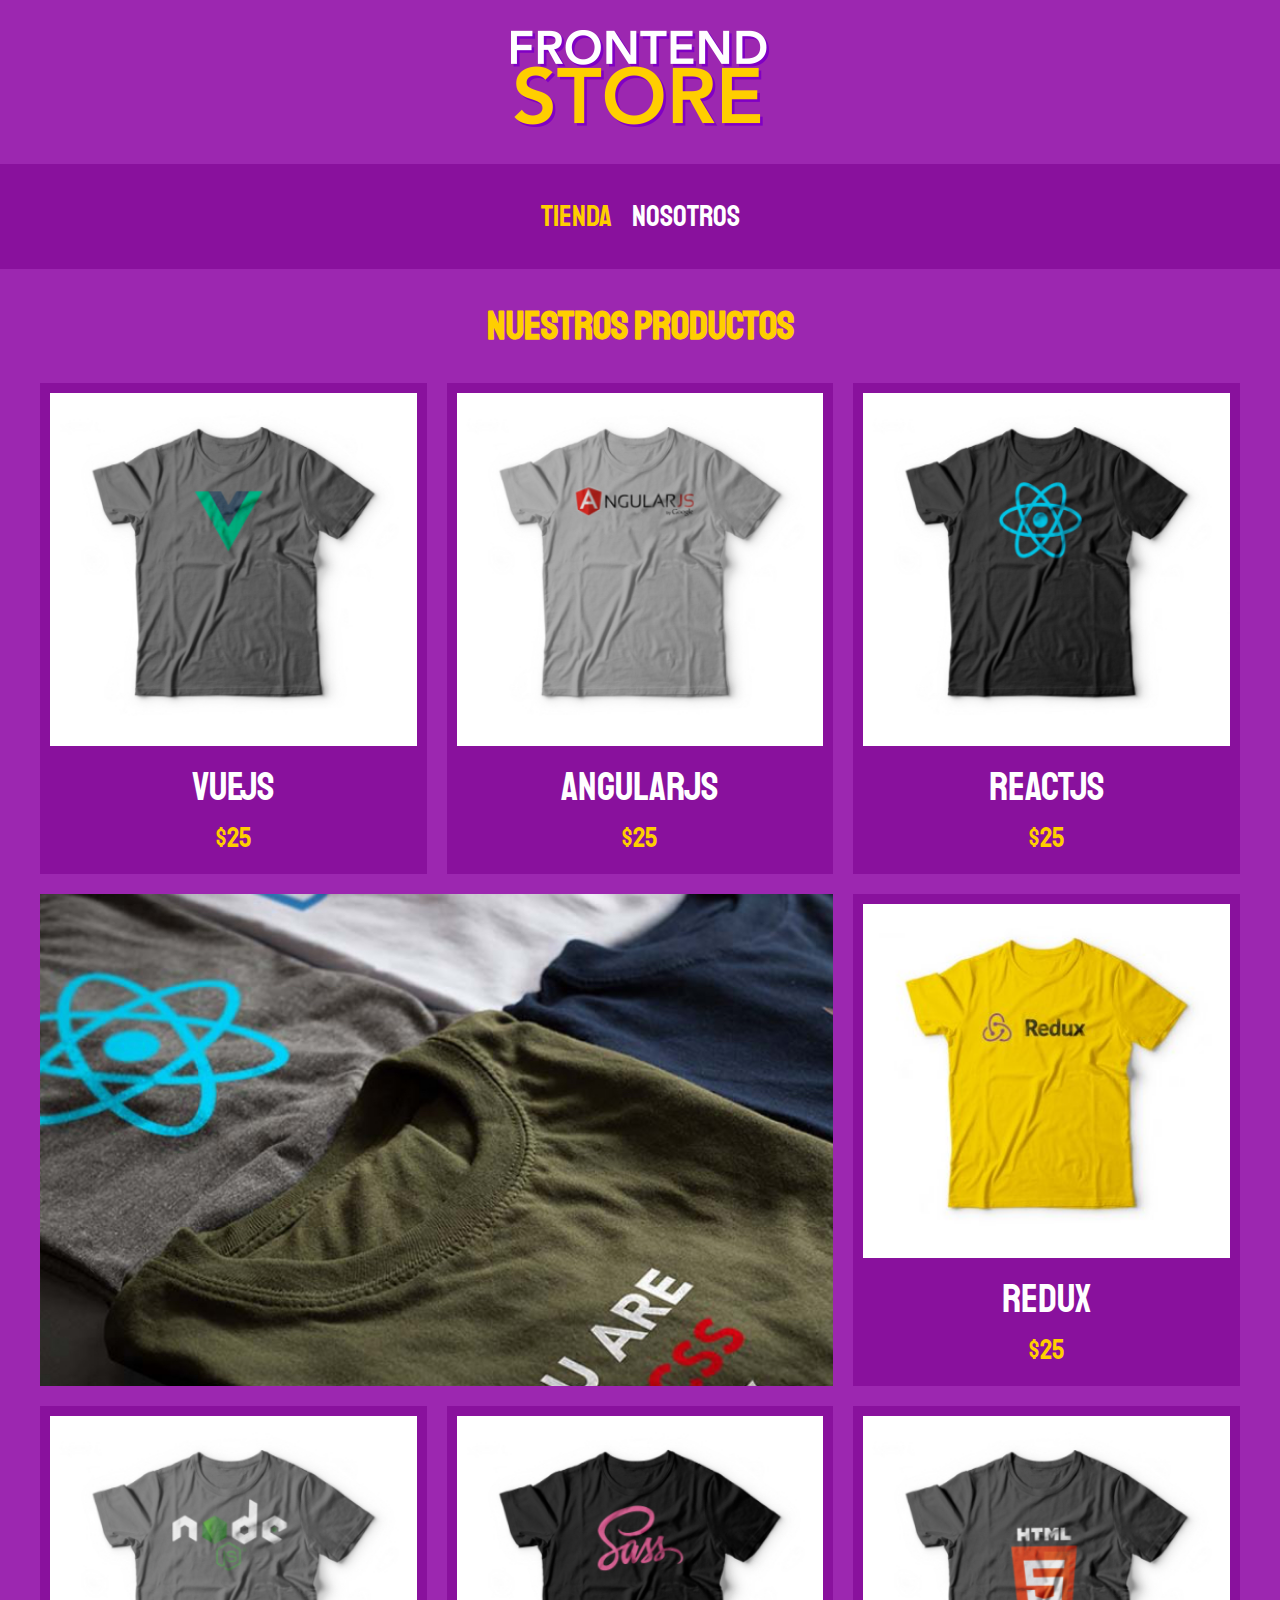
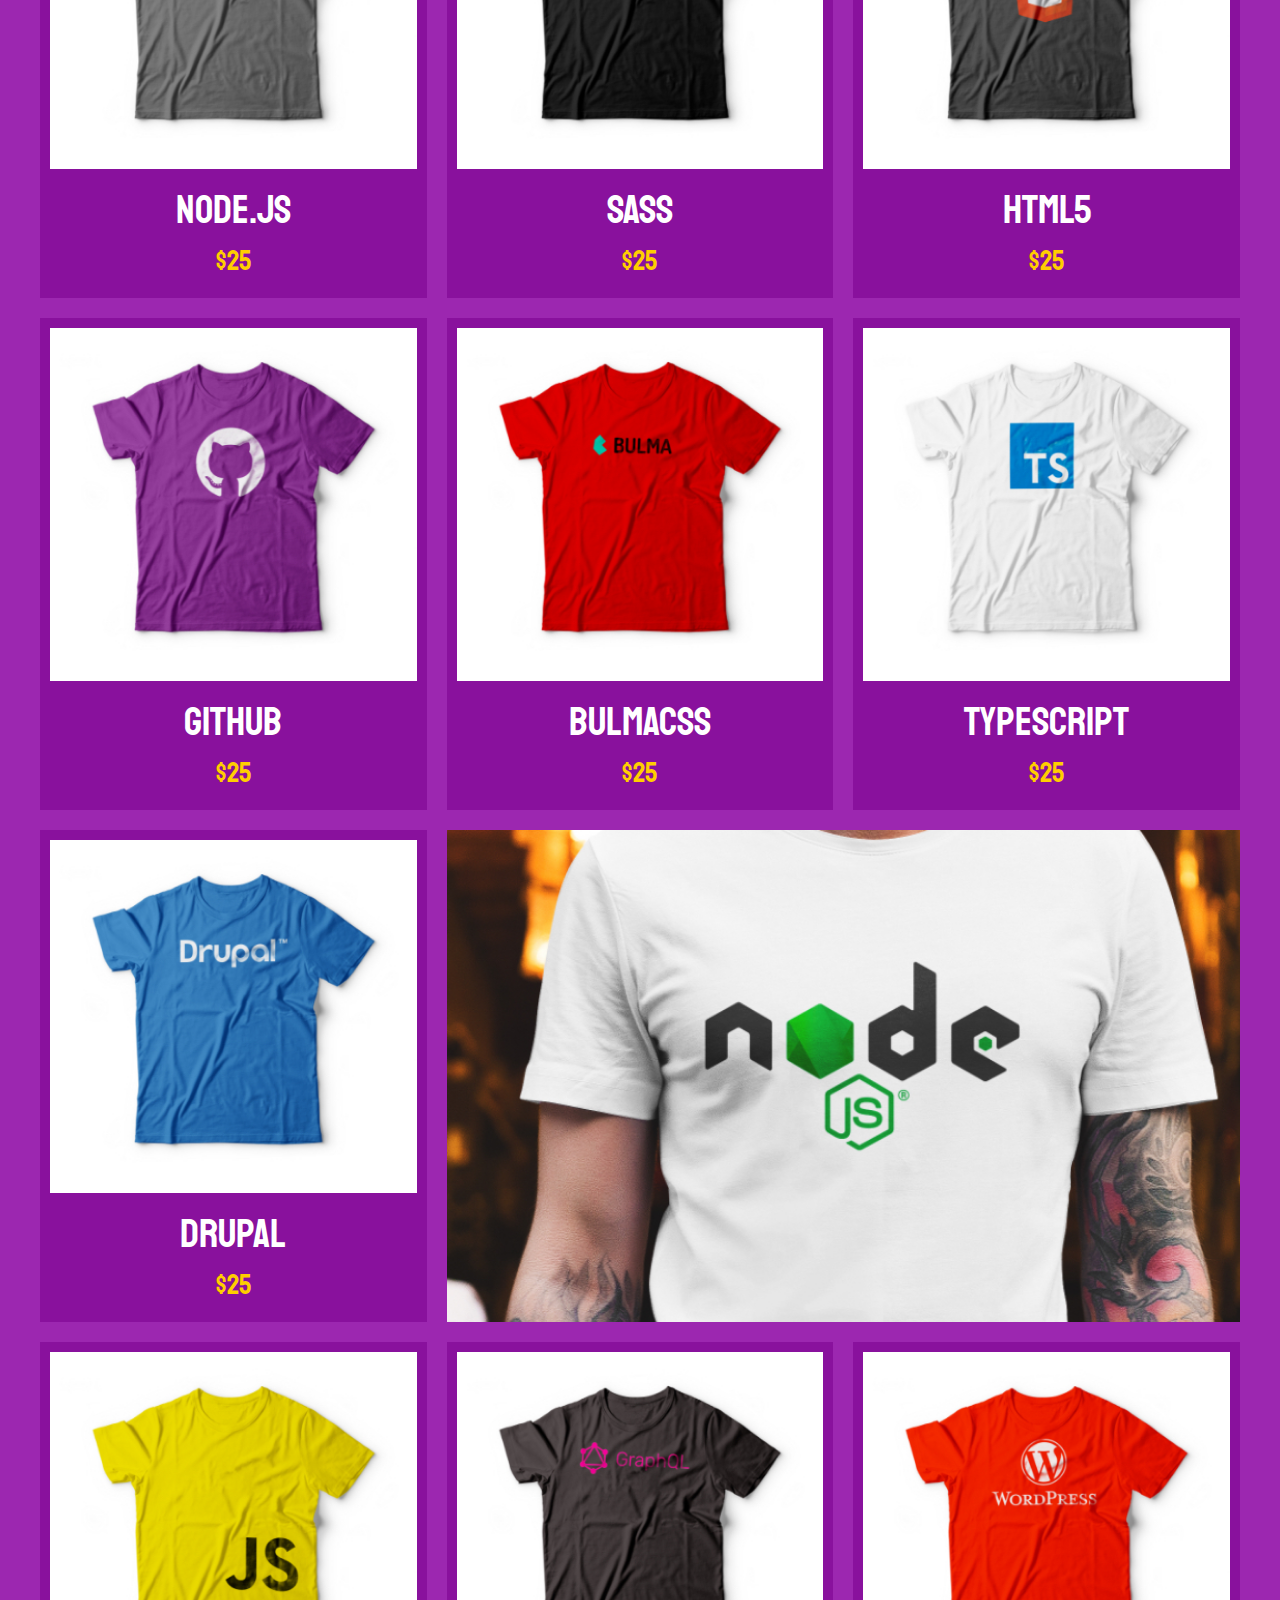
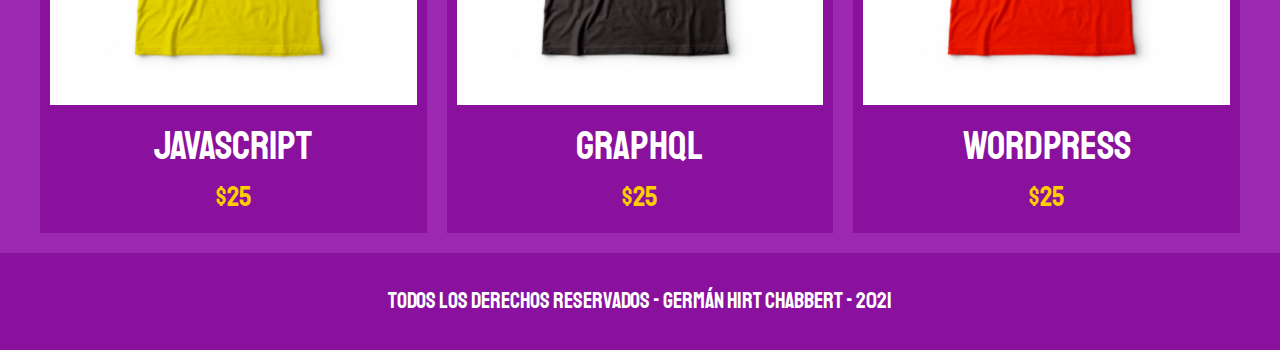
<file: index.html>
<!DOCTYPE html>
<html lang="en">
<head>
    <meta charset="UTF-8">
    <meta http-equiv="X-UA-Compatible" content="IE=edge">
    <meta name="viewport" content="width=device-width, initial-scale=1.0">
    <title>Frontend Store</title>
    <link rel="stylesheet" href="css/Normalize.css">
    <link href="https://fonts.googleapis.com/css2?family=Staatliches&display=swap" rel="stylesheet">
    <link rel="stylesheet" href="css/Style.css">

</head>
<body>
    <header class="header">
        <a href="index.html">
            <img class="header__logo" src="img/logo.png" alt="logotipo">
        </a>
    </header>
    <nav class="navegacion" >
        <a class="navegacion__enlace navegacion__enlace--activo" href="index.html">Tienda</a>
        <a class="navegacion__enlace" href="nosotros.html">Nosotros</a>
    </nav>

    <main class="contenedor">
        <h1>Nuestros Productos</h1>

        <div class="grid">
            <div class="producto">
                <a href="producto.html">
                    <img class="producto__imagen" src="img/1.jpg" alt="imagen camisa">
                    <div class="producto__informacion">
                        <p class="producto__nombre">VueJS</p>
                        <p class="producto__precio">$25</p>
                    </div>
                </a>
            </div> <!-- producto -->
            <div class="producto">
                <a href="producto.html">
                    <img class="producto__imagen" src="img/2.jpg" alt="imagen camisa">
                    <div class="producto__informacion">
                        <p class="producto__nombre">AngularJS</p>
                        <p class="producto__precio">$25</p>
                    </div>
                </a>
            </div> <!-- producto -->
            <div class="producto">
                <a href="producto.html">
                    <img class="producto__imagen" src="img/3.jpg" alt="imagen camisa">
                    <div class="producto__informacion">
                        <p class="producto__nombre">ReactJS</p>
                        <p class="producto__precio">$25</p>
                    </div>
                </a>
            </div> <!-- producto -->
            <div class="producto">
                <a href="producto.html">
                    <img class="producto__imagen" src="img/4.jpg" alt="imagen camisa">
                    <div class="producto__informacion">
                        <p class="producto__nombre">Redux</p>
                        <p class="producto__precio">$25</p>
                    </div>
                </a>
            </div> <!-- producto -->
            <div class="producto">
                <a href="producto.html">
                    <img class="producto__imagen" src="img/5.jpg" alt="imagen camisa">
                    <div class="producto__informacion">
                        <p class="producto__nombre">Node.JS</p>
                        <p class="producto__precio">$25</p>
                    </div>
                </a>
            </div> <!-- producto -->
            <div class="producto">
                <a href="producto.html">
                    <img class="producto__imagen" src="img/6.jpg" alt="imagen camisa">
                    <div class="producto__informacion">
                        <p class="producto__nombre">SASS</p>
                        <p class="producto__precio">$25</p>
                    </div>
                </a>
            </div> <!-- producto -->
            <div class="producto">
                <a href="producto.html">
                    <img class="producto__imagen" src="img/7.jpg" alt="imagen camisa">
                    <div class="producto__informacion">
                        <p class="producto__nombre">HTML5</p>
                        <p class="producto__precio">$25</p>
                    </div>
                </a>
            </div> <!-- producto -->
            <div class="producto">
                <a href="producto.html">
                    <img class="producto__imagen" src="img/8.jpg" alt="imagen camisa">
                    <div class="producto__informacion">
                        <p class="producto__nombre">Github</p>
                        <p class="producto__precio">$25</p>
                    </div>
                </a>
            </div> <!-- producto -->
            <div class="producto">
                <a href="producto.html">
                    <img class="producto__imagen" src="img/9.jpg" alt="imagen camisa">
                    <div class="producto__informacion">
                        <p class="producto__nombre">BulmaCSS</p>
                        <p class="producto__precio">$25</p>
                    </div>
                </a>
            </div> <!-- producto -->
            <div class="producto">
                <a href="producto.html">
                    <img class="producto__imagen" src="img/10.jpg" alt="imagen camisa">
                    <div class="producto__informacion">
                        <p class="producto__nombre">TypeScript</p>
                        <p class="producto__precio">$25</p>
                    </div>
                </a>
            </div> <!-- producto -->
            <div class="producto">
                <a href="producto.html">
                    <img class="producto__imagen" src="img/11.jpg" alt="imagen camisa">
                    <div class="producto__informacion">
                        <p class="producto__nombre">Drupal</p>
                        <p class="producto__precio">$25</p>
                    </div>
                </a>
            </div> <!-- producto -->
            <div class="producto">
                <a href="producto.html">
                    <img class="producto__imagen" src="img/12.jpg" alt="imagen camisa">
                    <div class="producto__informacion">
                        <p class="producto__nombre">JavaScript</p>
                        <p class="producto__precio">$25</p>
                    </div>
                </a>
            </div> <!-- producto -->
            <div class="producto">
                <a href="producto.html">
                    <img class="producto__imagen" src="img/13.jpg" alt="imagen camisa">
                    <div class="producto__informacion">
                        <p class="producto__nombre">GraphQL</p>
                        <p class="producto__precio">$25</p>
                    </div>
                </a>
            </div> <!-- producto -->
            <div class="producto">
                <a href="producto.html">
                    <img class="producto__imagen" src="img/14.jpg" alt="imagen camisa">
                    <div class="producto__informacion">
                        <p class="producto__nombre">WordPress</p>
                        <p class="producto__precio">$25</p>
                    </div>
                </a>
            </div> <!-- producto -->
            <div class="grafico grafico--camisas"></div>
            <div class="grafico grafico--node"></div>
        </div>
    </main>

    
    <footer class="footer">
        <p class="footer__texto">Todos los derechos Reservados - Germán Hirt Chabbert - 2021</p>
    </footer>

</body>
</html>
</file>
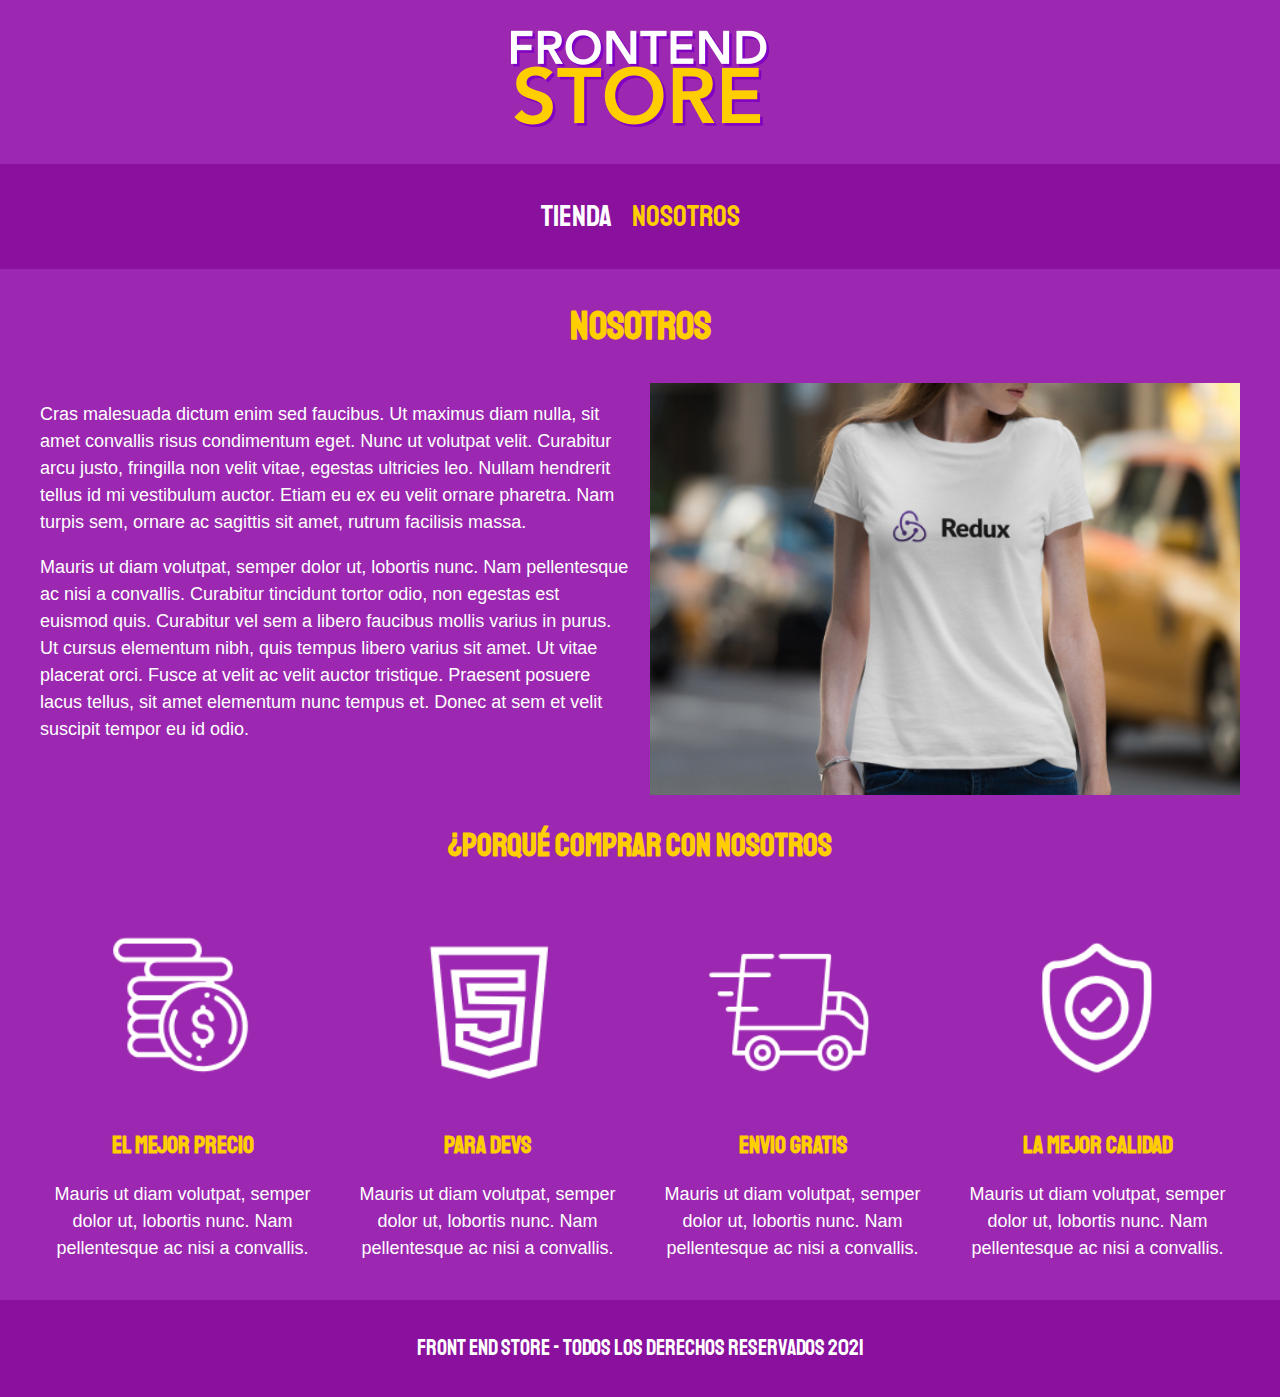
<file: nosotros.html>
<!DOCTYPE html>
<html lang="en">
<head>
    <meta charset="UTF-8">
    <meta http-equiv="X-UA-Compatible" content="IE=edge">
    <meta name="viewport" content="width=device-width, initial-scale=1.0">
    <title>Frontend Store</title>
    <link rel="stylesheet" href="css/Normalize.css">
    <link href="https://fonts.googleapis.com/css2?family=Staatliches&display=swap" rel="stylesheet">
    <link rel="stylesheet" href="css/Style.css">

</head>
<body>
    <header class="header">
        <a href="index.html">
            <img class="header__logo" src="img/logo.png" alt="logotipo">
        </a>
    </header>
    <nav class="navegacion" >
        <a class="navegacion__enlace " href="index.html">Tienda</a>
        <a class="navegacion__enlace navegacion__enlace--activo" href="nosotros.html">Nosotros</a>
    </nav>

    <main class="contenedor">
        <h1>Nosotros</h1>

        <div class="nosotros">
            <div class="nosotros__contenido">
                <p>Cras malesuada dictum enim sed faucibus. Ut maximus diam nulla, sit amet 
                convallis risus condimentum eget. Nunc ut volutpat velit. Curabitur arcu justo, 
                fringilla non velit vitae, egestas ultricies leo. Nullam hendrerit tellus id mi 
                vestibulum auctor. Etiam eu ex eu velit ornare pharetra. Nam turpis sem, ornare 
                ac sagittis sit amet, rutrum facilisis massa.</p>
                
                <p>Mauris ut diam volutpat, semper dolor ut, lobortis nunc. Nam pellentesque ac 
                nisi a convallis. Curabitur tincidunt tortor odio, non egestas est euismod quis. 
                Curabitur vel sem a libero faucibus mollis varius in purus. Ut cursus elementum nibh, 
                quis tempus libero varius sit amet. Ut vitae placerat orci. Fusce at velit ac velit 
                auctor tristique. Praesent posuere lacus tellus, sit amet elementum nunc tempus et. 
                Donec at sem et velit suscipit tempor eu id odio.</p>
            </div>
            <img class="nosotros__imagen" src="img/nosotros.jpg" alt="imagen nosotros">
        </div>
    </main>

    <section class="contenedor compras">
        <h2 class="comprar__titulo">¿Porqué Comprar con Nosotros</h2>

        <div class="bloques">
            <div class="bloque">
                <img class="bloque__imagen" src="img/icono_1.png" alt="porqué comprar">
                <h3 class="bloque__titulo">El Mejor Precio</h3>
                <p>Mauris ut diam volutpat, semper dolor ut, lobortis nunc. Nam pellentesque ac 
                nisi a convallis.</p>   
            </div> <!--.bloque-->

            <div class="bloque">
                <img class="bloque__imagen" src="img/icono_2.png" alt="porqué comprar">
                <h3 class="bloque__titulo">Para Devs</h3>
                <p>Mauris ut diam volutpat, semper dolor ut, lobortis nunc. Nam pellentesque ac 
                nisi a convallis.</p>   
            </div> <!--.bloque-->

            <div class="bloque">
                <img class="bloque__imagen" src="img/icono_3.png" alt="porqué comprar">
                <h3 class="bloque__titulo">Envio gratis</h3>
                <p>Mauris ut diam volutpat, semper dolor ut, lobortis nunc. Nam pellentesque ac 
                nisi a convallis.</p>   
            </div> <!--.bloque-->

            <div class="bloque">
                <img class="bloque__imagen" src="img/icono_4.png" alt="porqué comprar">
                <h3 class="bloque__titulo">La Mejor calidad</h3>
                <p>Mauris ut diam volutpat, semper dolor ut, lobortis nunc. Nam pellentesque ac 
                nisi a convallis.</p>   
            </div> <!--.bloque-->




        </div>




    </section>

    
    <footer class="footer">
        <p class="footer__texto">Front End Store - Todos los derechos Reservados 2021</p>
    </footer>

</body>
</html>
</file>
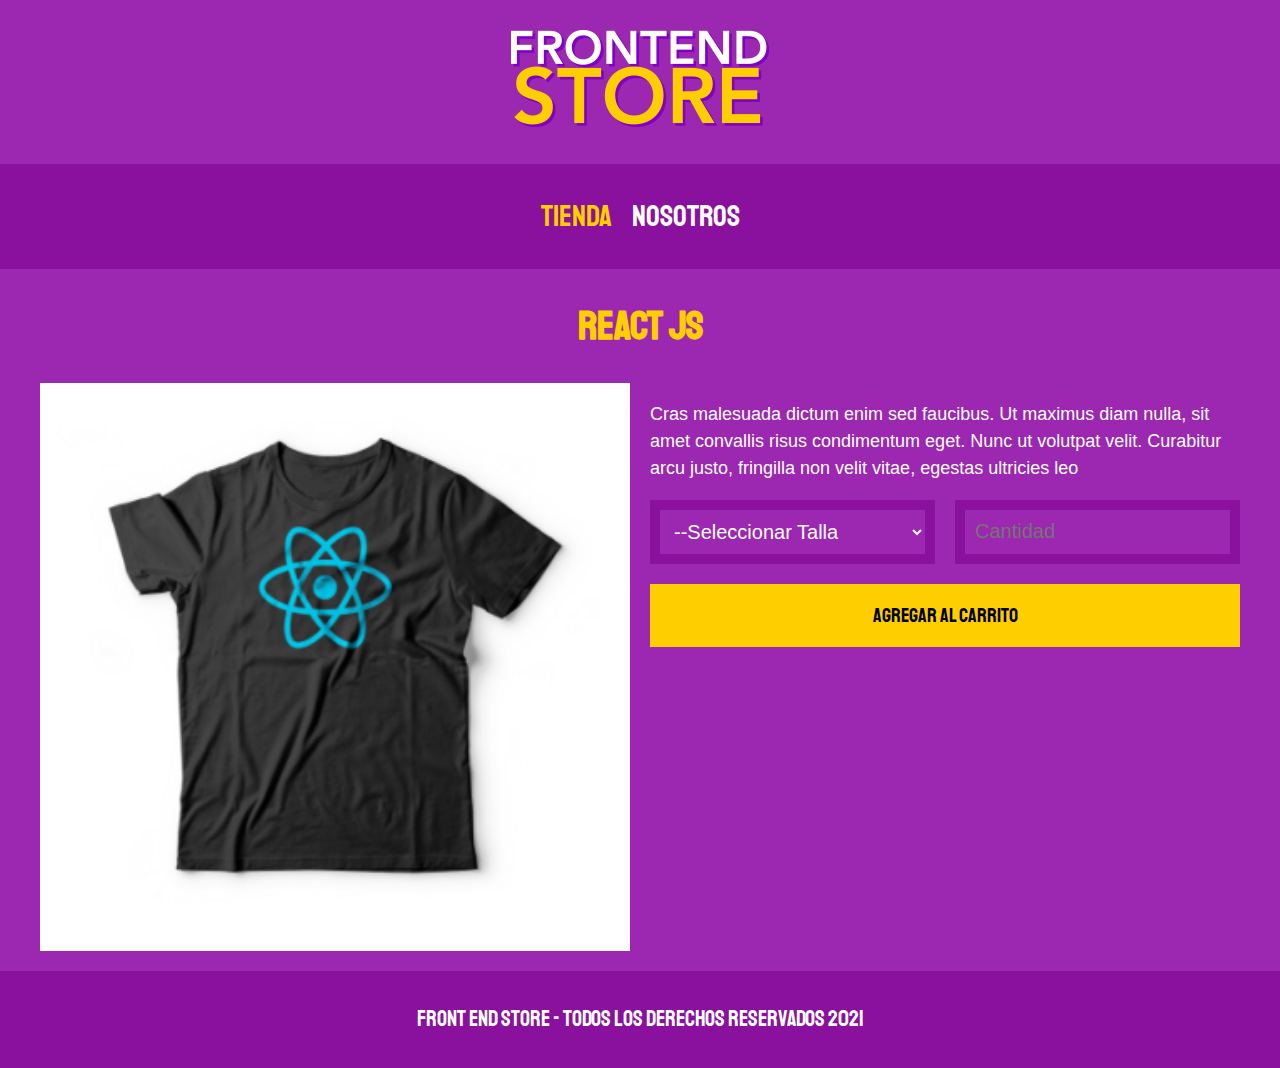
<file: producto.html>
<!DOCTYPE html>
<html lang="en">
<head>
    <meta charset="UTF-8">
    <meta http-equiv="X-UA-Compatible" content="IE=edge">
    <meta name="viewport" content="width=device-width, initial-scale=1.0">
    <title>Frontend Store</title>
    <link rel="stylesheet" href="css/Normalize.css">
    <link href="https://fonts.googleapis.com/css2?family=Staatliches&display=swap" rel="stylesheet">
    <link rel="stylesheet" href="css/Style.css">

</head>
<body>
    <header class="header">
        <a href="index.html">
            <img class="header__logo" src="img/logo.png" alt="logotipo">
        </a>
    </header>
    <nav class="navegacion" >
        <a class="navegacion__enlace navegacion__enlace--activo" href="index.html">Tienda</a>
        <a class="navegacion__enlace" href="nosotros.html">Nosotros</a>
    </nav>

    <main class="contenedor">
        <h1>React JS</h1>

        <div class="camisa">
            <img class="camisa__imagen" src="img/3.jpg" alt="Imagen del producto">

            <div class="camisa__contenido">
                <p>Cras malesuada dictum enim sed faucibus. Ut maximus diam nulla, sit amet 
                convallis risus condimentum eget. Nunc ut volutpat velit. Curabitur arcu justo, 
                fringilla non velit vitae, egestas ultricies leo</p>

                <form class="formulario">
                    <select class="formulario__campo">
                        <option disabled selected>--Seleccionar Talla</option>
                        <option>Chica</option>
                        <option>Mediana</option>
                        <option>Grande</option>
                    </select>
                    <input class="formulario__campo" type="number" placeholder="Cantidad" min="1" max="10">
                    <input class="formulario__submit" type="submit" value="Agregar al Carrito">
                </form>
            </div>
        </div>
    </main>
    
    <footer class="footer">
        <p class="footer__texto">Front End Store - Todos los derechos Reservados 2021</p>
    </footer>

</body>
</html>
</file>
<file: css/Style.css>
:root {
    --primario: #9C27B0;
    --primarioOscuro: #89119D;
    --secundario: #FFCE00;
    --secundarioOscuro: rgb(233,287,2);
    --blanco: #fff;
    --negro: #000;

    --fuentePrincipal:'Staatliches', cursive;
}
html {
    box-sizing: border-box;
    font-size: 62.5%;
  }
  *, *:before, *:after {
    box-sizing: inherit;
  }

  /** Globales **/

  body{
    background-color: var(--primario);
    font-size: 1.6rem;
    line-height: 1.5;
  }
  p {
      font-size: 1.8rem;
      font-family: Arial, Helvetica, sans-serif;
      color: var(--blanco);
  }
  a{
      text-decoration: none;
  }
  img{
      width: 100%;
  }
  .contenedor {
      max-width: 120rem;
      margin: 0 auto;
  }
  h1,h2,h3 {
      text-align: center;
      color: var(--secundario);
      font-family: var(--fuentePrincipal);
  }
  h1 {
      font-size: 4rem;
  }
  h2 {
      font-size: 3.2rem;
  }
  h3 {
      font-size: 2.4rem;
  }

  .header {
      display: flex;
      justify-content: center;
  }
  .header__logo {
      margin: 3rem 0;
  }

/** Footer **/
  .footer {
      background-color: var(--primarioOscuro);
      padding: 1rem 0;
      margin-top: 2rem;  
  }
  .footer__texto {
      font-family: var(--fuentePrincipal);
      text-align: center;
      font-size: 2.2rem;
  }

  /** Navegacion **/
  .navegacion {
      background-color: var(--primarioOscuro);
      padding: 3rem 0;
      display: flex;
      justify-content: center;
      gap: 2rem;
  }
  .navegacion__enlace {
      font-family: var(--fuentePrincipal);
      color: var(--blanco);
      font-size: 3rem;
  }
  .navegacion__enlace--activo,
  .navegacion__enlace:hover{
      color: var(--secundario);
  }
  /** Grid **/
  .grid {
      display: grid;
      grid-template-columns: repeat(2,1fr);
      gap: 2rem;
  }
  @media (min-width: 768px) {
      .grid {
        grid-template-columns: repeat(3,1fr);
      }
  }
  /** Productos **/

  .producto {
      background-color: var(--primarioOscuro);
      padding: 1rem;

  }
  

  .producto__nombre {
      font-size: 4rem;
  }
  .producto__precio {
      font-size: 2.8rem;
      color: var(--secundario);
  }
  .producto__nombre,
  .producto__precio {
      font-family: var(--fuentePrincipal);
      margin: 1rem 0;
      text-align: center;
      line-height: 1.2;
  }

  /** Graficos **/
.grafico {
    min-height: 30rem;
    background-repeat: no-repeat;
    background-size: cover;
    grid-column: 1 / 3;
}
.grafico--camisas {
    grid-row: 2 / 3;
    background-image: url(../img/grafico1.jpg);
}
.grafico--node {
    grid-row: 8 / 9;
    background-image: url(../img/grafico2.jpg);
}

@media (min-width: 768px) {
    .grafico--node {
        grid-row: 5 / 6;
        grid-column: 2 / 4;
    }
}

/** Nosotros **/

.nosotros {
    display: grid;
    grid-template-rows: repeat(2, auto);
}
@media (min-width: 768px) {
    .nosotros{
        grid-template-columns: repeat(2, 1fr);
        column-gap: 2rem;
    }
}
.nosotros__imagen{
    grid-row: 1 / 2;
   
}
@media (min-width: 768px) {
    .nosotros__imagen {
        grid-column: 2 / 3;
    }
}

/** Bloques **/
.bloques {
    display: grid;
    grid-template-columns: repeat(2, 1fr);
    gap: 2rem;
}
@media (min-width: 768px) {
    .bloques {
        grid-template-columns: repeat(4, 1fr);
    }
}
.bloque {
    text-align: center;
}
.bloque__titulo {
    margin: 0;
}

/** Pagina del Producto **/
@media (min-width: 768px) {
    .camisa {
        display: grid;
        grid-template-columns: repeat(2, 1fr);
        column-gap: 2rem;
    }
}

.formulario {
    display: grid;
    grid-template-columns: repeat(2,1fr);
    gap: 2rem;
}
.formulario__campo {
    border-color: var(--primarioOscuro);
    border-width: 1rem;
    border-style: solid;
    background-color: var(--primario);
    color: var(--blanco);
    font-size: 2rem;
    font-family: Arial, Helvetica, sans-serif;
    padding: 1rem;
    min-width: 50%;
    

}
.formulario__submit {
    background-color: var(--secundario);
    border: none;
    font-family: var(--fuentePrincipal);
    font-size: 2rem;
    padding: 2rem;
    transition: background-color .3s ease;
    grid-column: 1 / 3;
}
.formulario__submit:hover {
    cursor: pointer;
    background-color: var(--secundarioOscuro);
}
</file>
